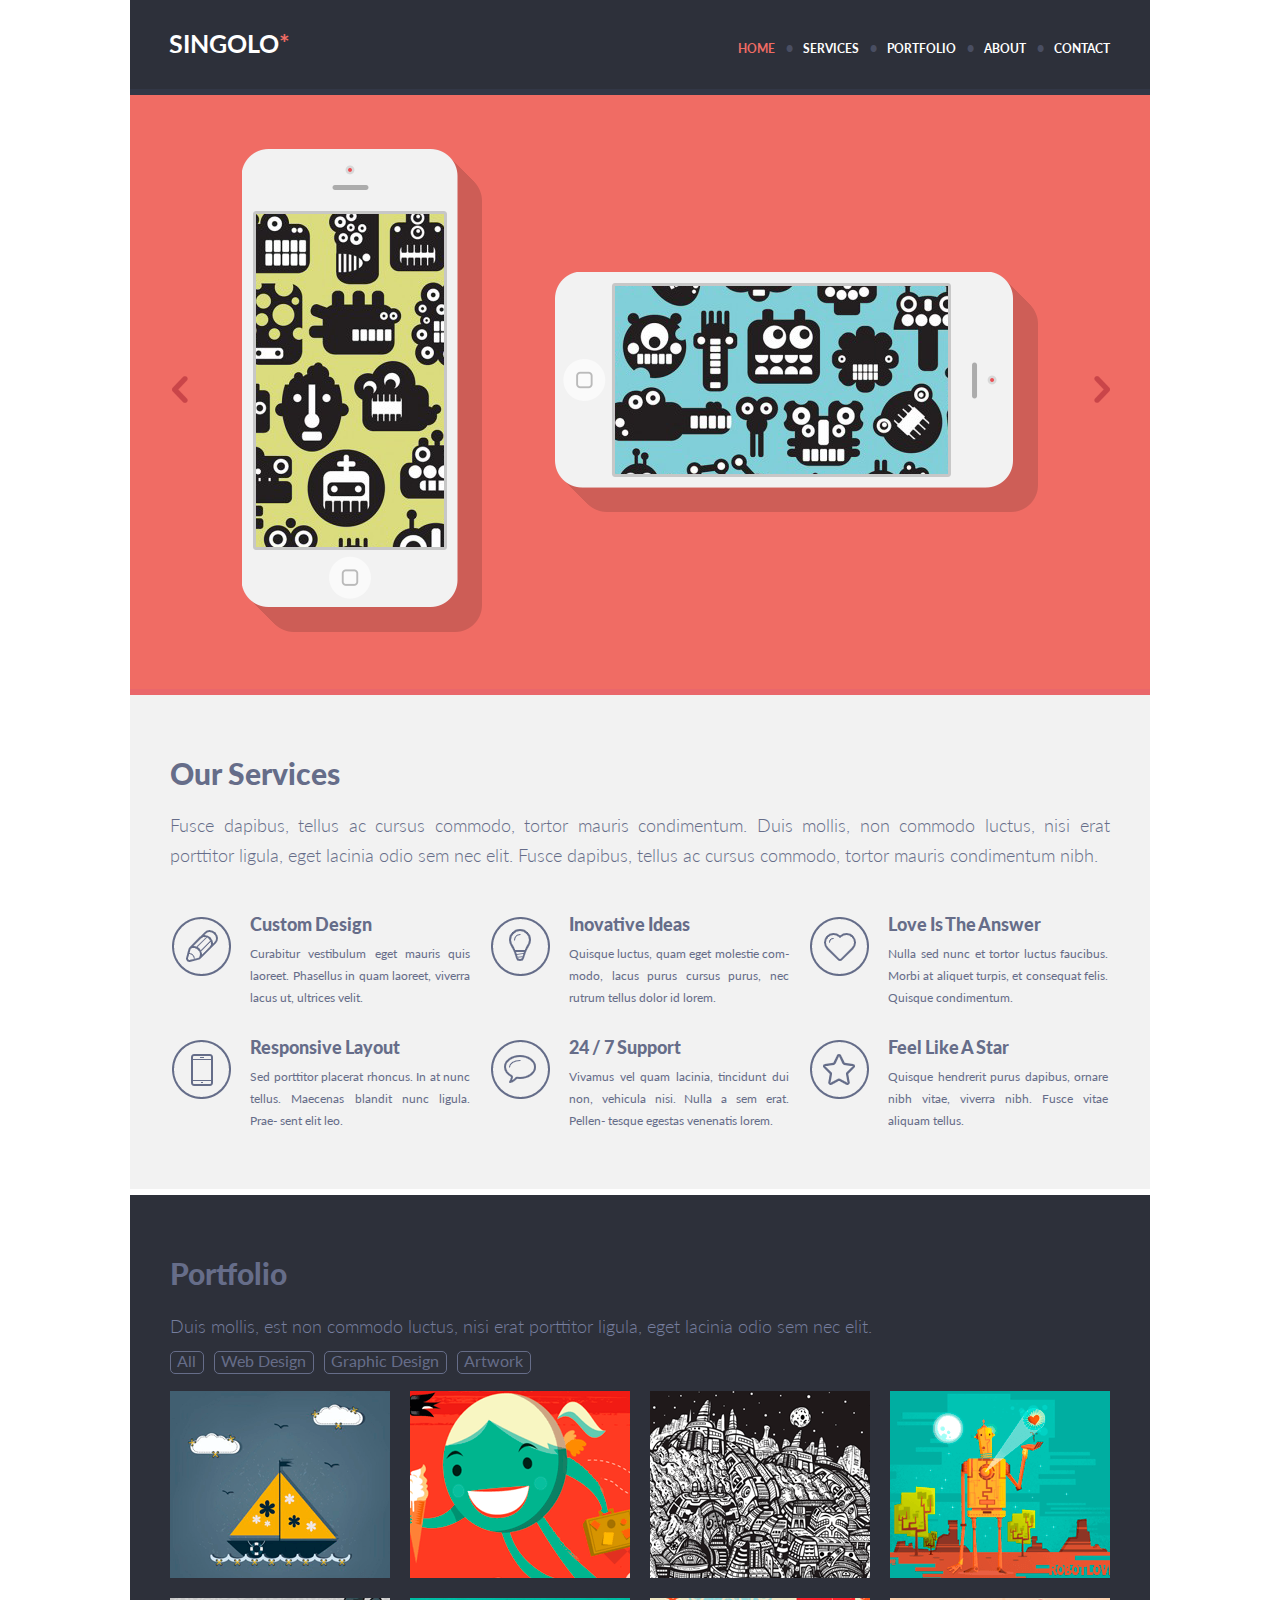
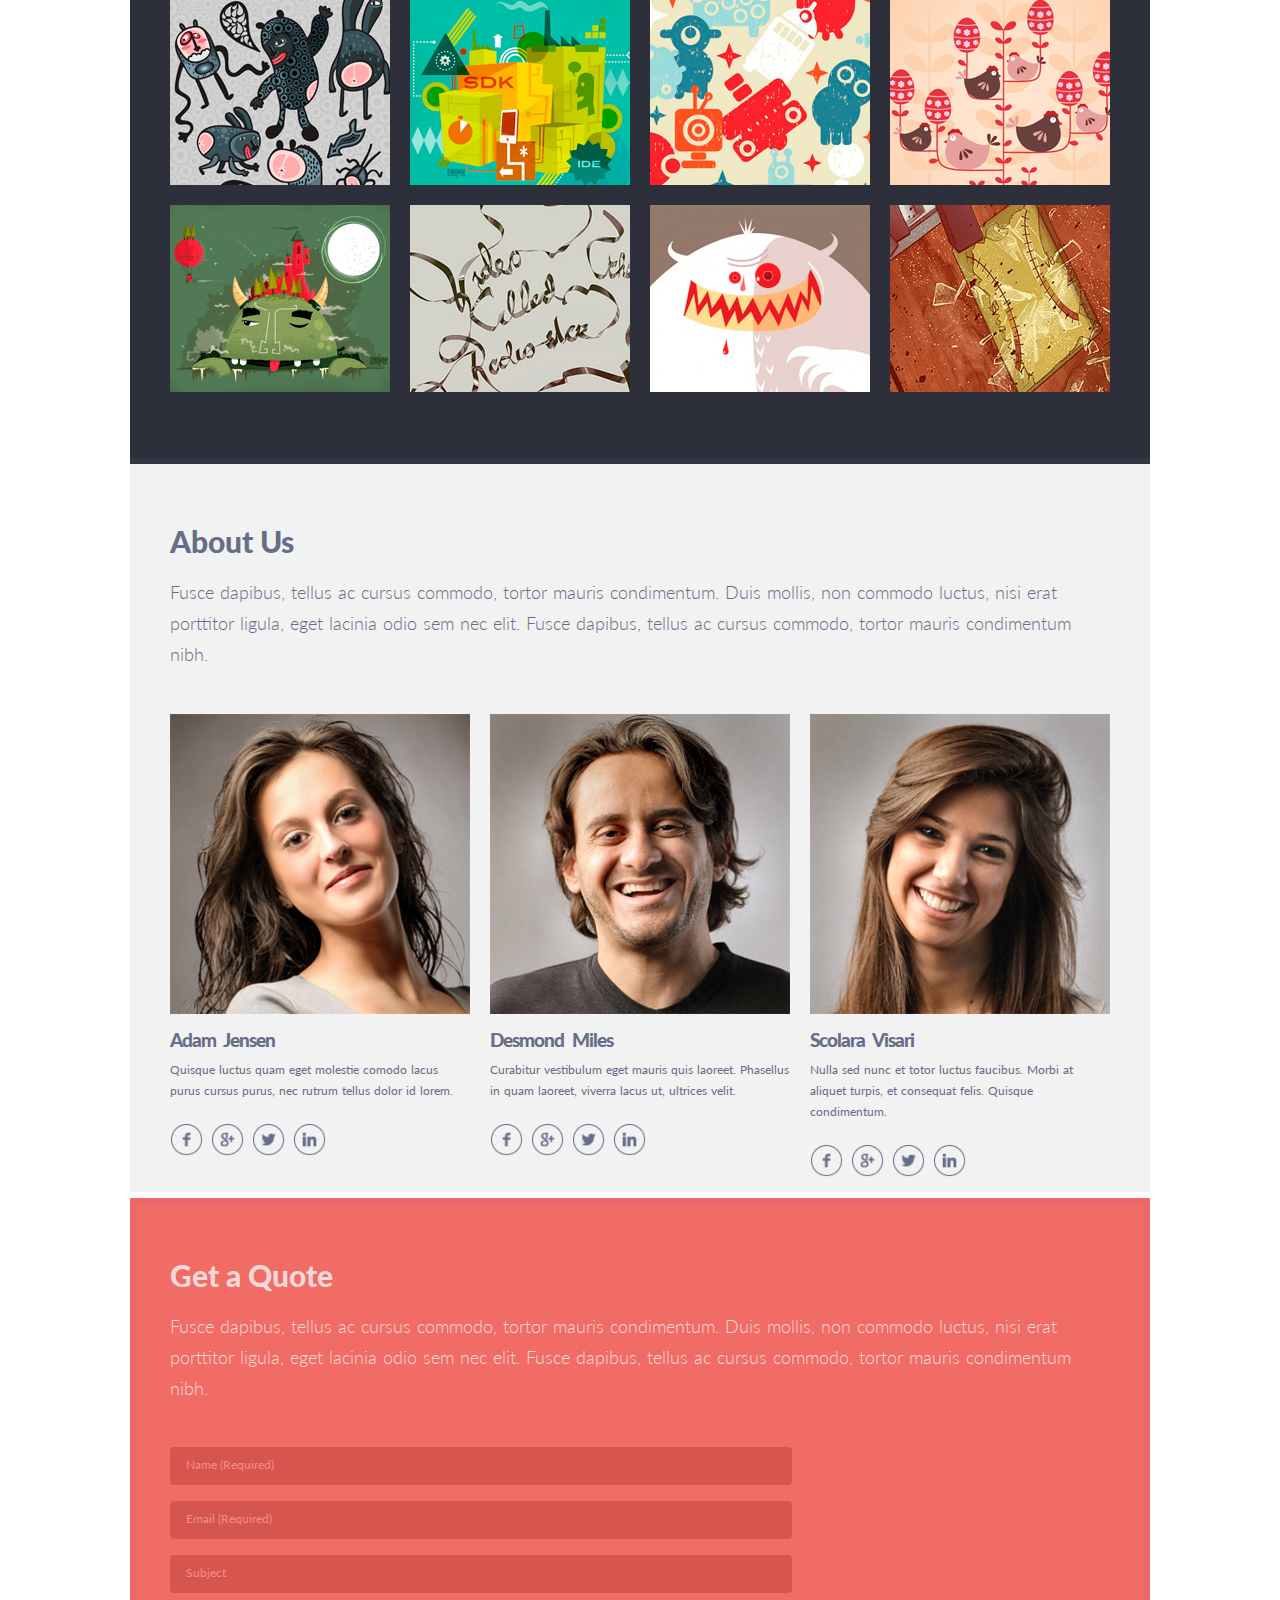
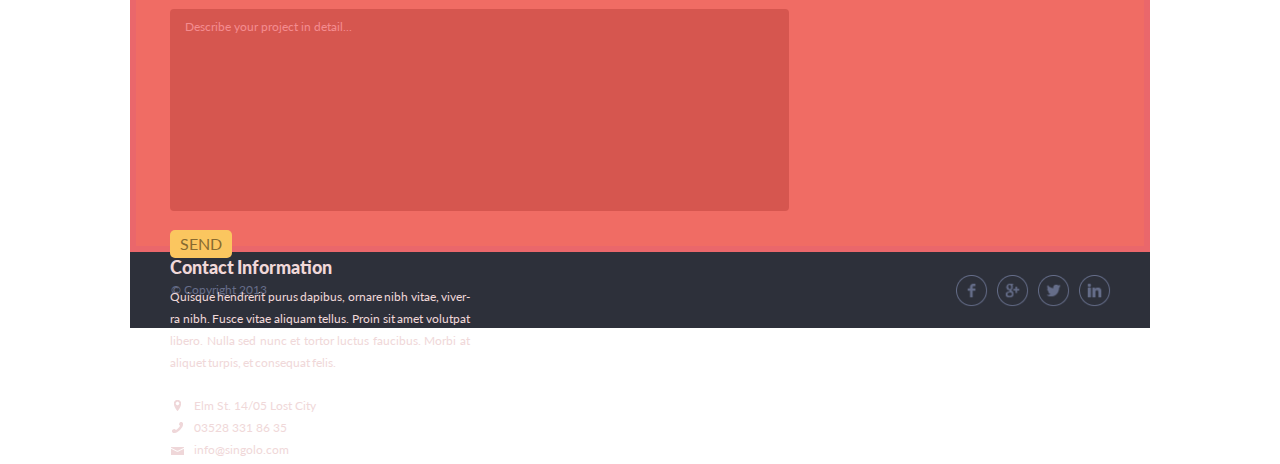
<file: index.html>
<!DOCTYPE html>
<html lang="en">
<head>
    <meta charset="UTF-8">
    <meta name="viewport" content="width=device-width, initial-scale=1">
    <title>SINGOLO</title>
    <link rel="stylesheet" href="normalize.css">
    <link href="https://fonts.googleapis.com/css?family=Lato:100,100i,300,300i,400,400i,700,700i,900,900i&display=swap" rel="stylesheet">
    <link rel="stylesheet" href="style.css">
</head>
<body id="home">
<header>
    <span class="burger-menu"><span class="burger"></span></span>
    <h1 class="logo">SINGOLO<span>*</span></h1>
    <nav class="menu" id="header_menu">
        <ul>
            <li class="menu_active">HOME</li>
            <li>SERVICES</li>
            <li>PORTFOLIO</li>
            <li>ABOUT</li>
            <li>CONTACT</li>
        </ul>
    </nav>
</header>

<section class="slider" id="slider">
    <img class="prev" src="assets/img/singolo1/chev.png" alt="">
    <img class="next" src="assets/img/singolo1/chev.png" alt="">
</section>

<section class="services" id="services">

    <h2>Our Services</h2>

    <p>Fusce dapibus, tellus ac cursus commodo, tortor mauris condimentum. Duis mollis, non
        commodo luctus, nisi erat porttitor ligula, eget lacinia odio sem nec elit. Fusce dapibus,
        tellus ac cursus commodo, tortor mauris condimentum nibh.</p>

    <div class="services-items">
        <div class="services-item pen">
            <h3>Custom Design</h3>
            <p>Curabitur vestibulum eget mauris quis laoreet. Phasellus in quam laoreet,
                viverra lacus ut, ultrices velit.</p>
        </div>
        <div class="services-item bulb">
            <h3>Inovative Ideas</h3>
            <p>Quisque luctus, quam eget molestie com- modo, lacus purus cursus purus, nec
                rutrum tellus dolor id lorem.</p>
        </div>
        <div class="services-item heart">
            <h3>Love Is The Answer</h3>
            <p>Nulla sed nunc et tortor luctus faucibus. Morbi at aliquet turpis, et consequat felis.
                Quisque condimentum.</p>
        </div>
        <div class="services-item phone">
            <h3>Responsive Layout</h3>
            <p>Sed porttitor placerat rhoncus. In at nunc tellus. Maecenas blandit nunc ligula.
                Prae- sent elit leo.</p>
        </div>
        <div class="services-item bubble">
            <h3>24 / 7 Support</h3>
            <p>Vivamus vel quam lacinia, tincidunt dui non, vehicula nisi. Nulla a sem erat. Pellen-
                tesque egestas venenatis lorem.</p>
        </div>
        <div class="services-item star">
            <h3>Feel Like A Star</h3>
            <p>Quisque hendrerit purus dapibus, ornare nibh vitae, viverra nibh. Fusce vitae aliquam
                tellus.</p>
        </div>
    </div>
</section>

<section class="portfolio" id="portfolio">
    <h2>Portfolio</h2>

    <p>Duis mollis, est non commodo luctus, nisi erat porttitor ligula, eget lacinia odio sem nec elit.</p>

    <ul class="tags" id="tags">
        <li class="active">All</li>
        <li>Web Design</li>
        <li>Graphic Design</li>
        <li>Artwork</li>
    </ul>
    <div class="images">
            <img class="img-1" src="assets/img/singolo2/portfolio-1.png" alt="">
            <img class="img-2" src="assets/img/singolo2/portfolio-2.png" alt="">
            <img class="img-3" src="assets/img/singolo2/portfolio-3.png" alt="">
            <img class="img-4" src="assets/img/singolo2/portfolio-4.png" alt="">
            <img class="img-5" src="assets/img/singolo2/portfolio-5.png" alt="">
            <img class="img-6" src="assets/img/singolo2/portfolio-6.png" alt="">
            <img class="img-7" src="assets/img/singolo2/portfolio-7.png" alt="">
            <img class="img-8" src="assets/img/singolo2/portfolio-8.png" alt="">
            <img class="img-9" src="assets/img/singolo2/portfolio-9.png" alt="">
            <img class="img-10" src="assets/img/singolo2/portfolio-10.png" alt="">
            <img class="img-11" src="assets/img/singolo2/portfolio-11.png" alt="">
            <img class="img-12" src="assets/img/singolo2/portfolio-12.png" alt="">
    </div>
</section>
<section class="aboutUs" id="about">
    <h2>About Us</h2>

    <p>Fusce dapibus, tellus ac cursus commodo, tortor mauris condimentum. Duis mollis, non commodo luctus,
        nisi erat porttitor ligula, eget lacinia odio sem nec elit. Fusce dapibus, tellus ac cursus commodo,
        tortor mauris condimentum nibh.</p>
    <div class="about-items">
        <div class="about-item">
            <img src="assets/img/singolo2/photo.png" alt="lol" class="portfolio-img">
            <h3>Adam Jensen</h3>
            <p>Quisque luctus quam eget molestie comodo lacus purus cursus purus, nec  rutrum tellus
                dolor id lorem.</p>
            <div class="social">
                <a href="#"><img src="assets/img/singolo2/Facebook.png" alt="Facebook"></a>
                <a href="#"><img src="assets/img/singolo2/Google.png" alt="Google"></a>
                <a href="#"><img src="assets/img/singolo2/Twitter.png" alt="Twitter"></a>
                <a href="#"><img src="assets/img/singolo2/LinkedIn.png" alt="LinkedIn"></a>
            </div>
        </div>
        <div class="about-item">
            <img src="assets/img/singolo2/photo%20(1).png" alt="kek" class="portfolio-img">
            <h3>Desmond Miles</h3>
            <p>Curabitur vestibulum eget mauris quis laoreet. Phasellus in quam laoreet, viverra lacus ut,
                ultrices velit.</p>
            <div class="social">
                <a href="#"><img src="assets/img/singolo2/Facebook.png" alt="Facebook"></a>
                <a href="#"><img src="assets/img/singolo2/Google.png" alt="Google"></a>
                <a href="#"><img src="assets/img/singolo2/Twitter.png" alt="Twitter"></a>
                <a href="#"><img src="assets/img/singolo2/LinkedIn.png" alt="LinkedIn"></a>
            </div>
        </div>
        <div class="about-item">
            <img src="assets/img/singolo2/photo%20(2).png" alt="cheburek" class="portfolio-img">
            <h3>Scolara Visari</h3>
            <p>Nulla sed nunc et totor luctus faucibus. Morbi at aliquet turpis, et consequat felis.
                Quisque condimentum.</p>
            <div class="social">
                <a href="#"><img src="assets/img/singolo2/Facebook.png" alt="Facebook"></a>
                <a href="#"><img src="assets/img/singolo2/Google.png" alt="Google"></a>
                <a href="#"><img src="assets/img/singolo2/Twitter.png" alt="Twitter"></a>
                <a href="#"><img src="assets/img/singolo2/LinkedIn.png" alt="LinkedIn"></a>
            </div>
        </div>
    </div>
</section>

<section class="quote">
    <div class="quote-wrapper">
        <h2>Get a Quote</h2>

        <p>Fusce dapibus, tellus ac cursus commodo, tortor mauris condimentum. Duis mollis, non commodo
            luctus, nisi erat porttitor ligula, eget lacinia odio sem nec elit. Fusce dapibus, tellus ac cursus
            commodo, tortor mauris condimentum nibh.</p>
        <div class="flex-wrapper">
            <form action="#" method="POST" id="form" name="form">
                <input type="text" id="name" name="name"
                       placeholder="Name (Required)" required>
                <input type="email" id="email"  name="email"
                       placeholder="Email (Required)" required>
                <input type="text" id="subject" name="subject" placeholder="Subject">
                <textarea name="note" id="describe"
                          placeholder="Describe your project in detail..."></textarea>
                <input type="submit" value="SEND" id="form_submit">
            </form>
            <div class="contact" id="contact">
                <h3>Contact Information</h3>
                <p>Quisque hendrerit purus dapibus, ornare nibh vitae, viver- ra nibh. Fusce vitae
                    aliquam tellus. Proin sit amet volutpat libero. Nulla sed nunc et tortor luctus faucibus.
                    Morbi at aliquet turpis, et consequat felis.</p>
                <ul>
                    <li>Elm St. 14/05 Lost City</li>
                    <li><a href="tel: 03528 331 86 35">03528 331 86 35</a></li>
                    <li><a href="mailto: info@singolo.com">info@singolo.com</a></li>
                </ul>
            </div>
        </div>
    </div>
</section>
<footer>
    <span>&copy; Copyright 2013</span>

    <div class="social">
        <a href="#"><img src="assets/img/singolo2/Facebook.png" alt="Facebook"></a>
        <a href="#"><img src="assets/img/singolo2/Google.png" alt="Google"></a>
        <a href="#"><img src="assets/img/singolo2/Twitter.png" alt="Twitter"></a>
        <a href="#"><img src="assets/img/singolo2/LinkedIn.png" alt="LinkedIn"></a>
    </div>
</footer>

<script src="script.js"></script>
</body>
</html>
</file>
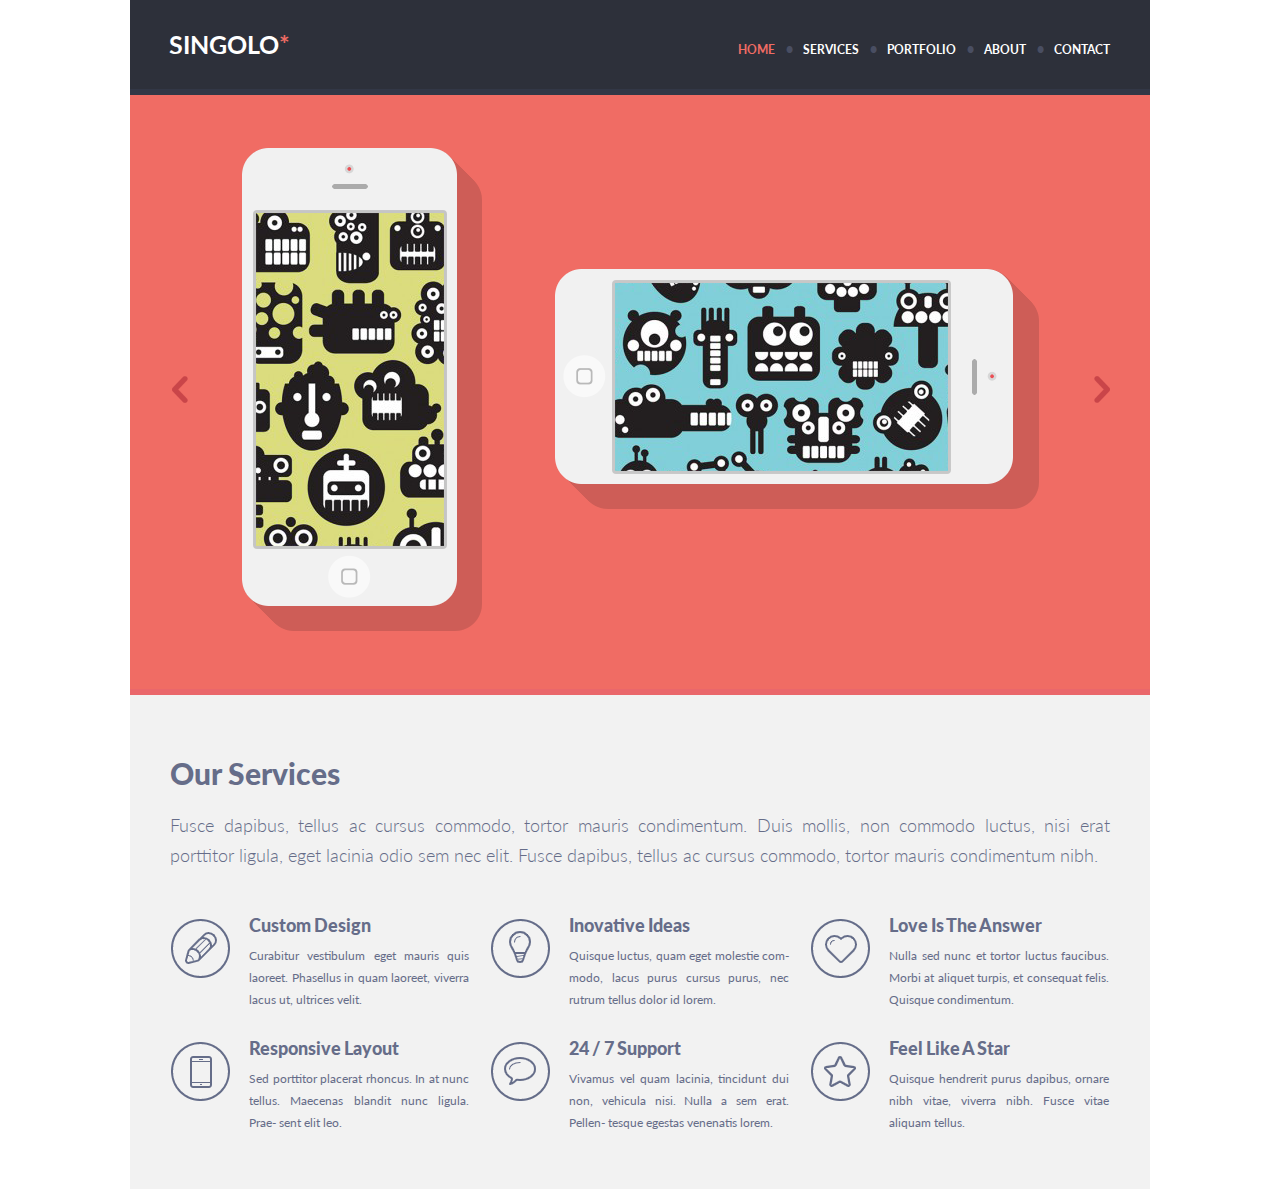
<file: singolo1.html>
<!DOCTYPE html>
<html lang="en">
<head>
    <meta charset="UTF-8">
    <title>SINGOLO</title>
    <link href="https://fonts.googleapis.com/css?family=Lato:100,100i,300,300i,400,400i,700,700i,900,900i&display=swap" rel="stylesheet">
    <link rel="stylesheet" href="singolo1.css">
</head>
<body>
<header>
    <h1 class="logo">SINGOLO<span>*</span></h1>
    <nav class="menu">
        <ul>
            <li><a href="#">HOME</a></li>
            <li><a href="#">SERVICES</a></li>
            <li><a href="#">PORTFOLIO</a></li>
            <li><a href="#">ABOUT</a></li>
            <li><a href="#">CONTACT</a></li>
        </ul>
    </nav>
</header>

<section class="slider">
    <img src='assets/img/singolo1/iPhone_Vertical.png' alt="">
    <img src="assets/img/singolo1/iPhone_Horizontal.png" alt="">
    <img class="prev" src="assets/img/singolo1/chev.png" alt="">
    <img class="next" src="assets/img/singolo1/chev.png" alt="">
</section>

<section class="services">

    <h2>Our Services</h2>

    <p>Fusce dapibus, tellus ac cursus commodo, tortor mauris condimentum. Duis mollis, non
    commodo luctus, nisi erat porttitor ligula, eget lacinia odio sem nec elit. Fusce dapibus,
    tellus ac cursus commodo, tortor mauris condimentum nibh.</p>

    <div class="services-items">
        <div class="services-item pen">
            <h3>Custom Design</h3>
            <p>Curabitur vestibulum eget mauris quis laoreet. Phasellus in quam laoreet,
            viverra lacus ut, ultrices velit.</p>
        </div>
        <div class="services-item bulb">
            <h3>Inovative Ideas</h3>
            <p>Quisque luctus, quam eget molestie com- modo, lacus purus cursus purus, nec
            rutrum tellus dolor id lorem.</p>
        </div>
        <div class="services-item heart">
            <h3>Love Is The Answer</h3>
            <p>Nulla sed nunc et tortor luctus faucibus. Morbi at aliquet turpis, et consequat felis.
            Quisque condimentum.</p>
        </div>
        <div class="services-item phone">
            <h3>Responsive Layout</h3>
            <p>Sed porttitor placerat rhoncus. In at nunc tellus. Maecenas blandit nunc ligula.
            Prae- sent elit leo.</p>
        </div>
        <div class="services-item bubble">
            <h3>24 / 7 Support</h3>
            <p>Vivamus vel quam lacinia, tincidunt dui non, vehicula nisi. Nulla a sem erat. Pellen-
            tesque egestas venenatis lorem.</p>
        </div>
        <div class="services-item star">
            <h3>Feel Like A Star</h3>
            <p>Quisque hendrerit purus dapibus, ornare nibh vitae, viverra nibh. Fusce vitae aliquam
            tellus.</p>
        </div>
    </div>
</section>

</body>
</html>
</file>
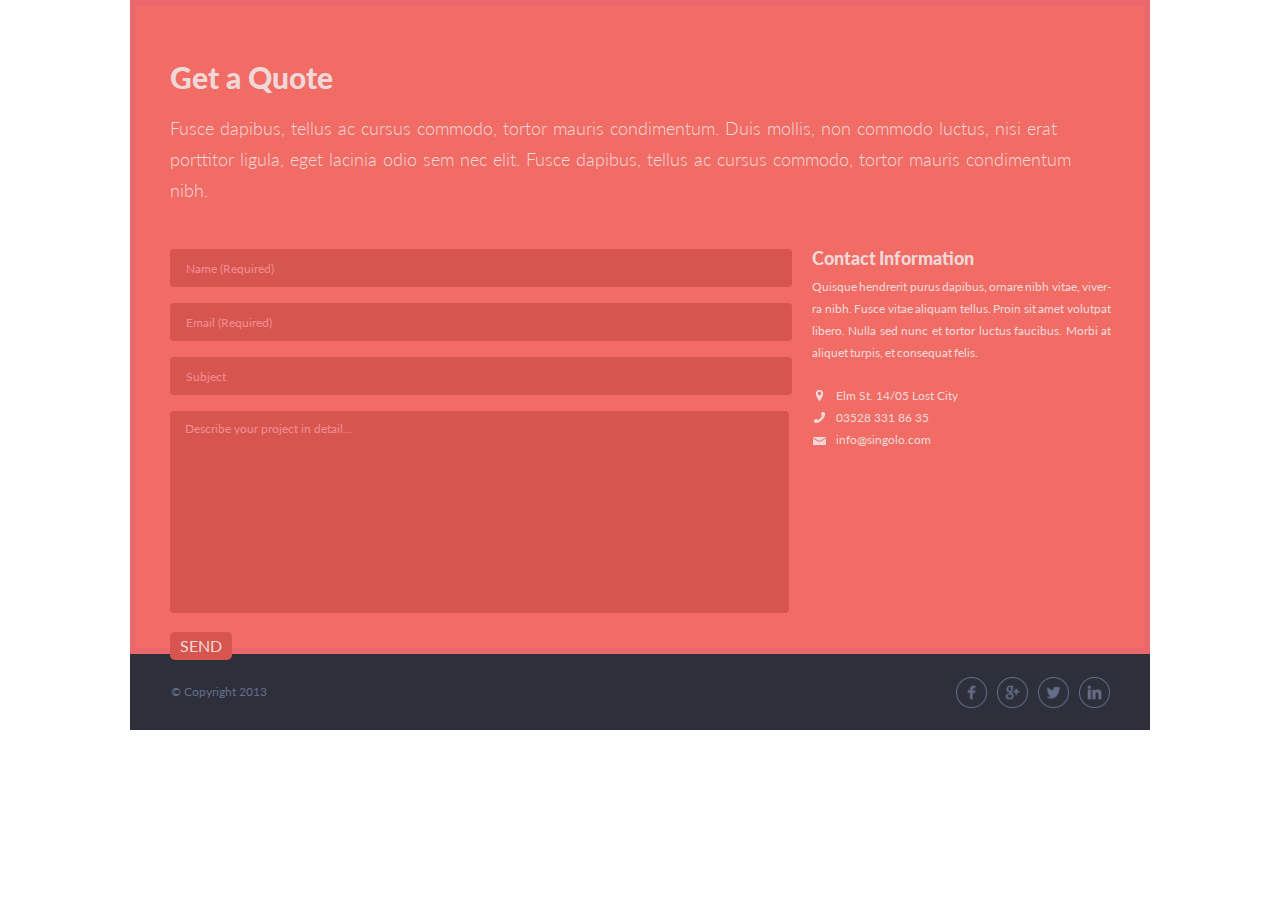
<file: singolo3.html>
<!DOCTYPE html>
<html lang="en">
<head>
    <meta charset="UTF-8">
    <title>SINGOLO</title>
    <link rel="stylesheet" href="normalize.css">
    <link href="https://fonts.googleapis.com/css?family=Lato:100,100i,300,300i,400,400i,700,700i,900,900i&display=swap" rel="stylesheet">
    <link rel="stylesheet" href="singolo3.css">
</head>
<body>

<section class="quote">
    <div class="quote-wrapper">
        <h2>Get a Quote</h2>

        <p>Fusce dapibus, tellus ac cursus commodo, tortor mauris condimentum. Duis mollis, non commodo
            luctus, nisi erat porttitor ligula, eget lacinia odio sem nec elit. Fusce dapibus, tellus ac cursus
            commodo, tortor mauris condimentum nibh.</p>
        <div class="flex-wrapper">
            <form action="#" method="POST">
                <input type="text" id="name" name="name"
                       placeholder="Name (Required)" required>
                <input type="email" id="email"  name="email"
                       placeholder="Email (Required)" required>
                <input type="text" id="subject" name="subject" placeholder="Subject">
                <textarea name="note" id="note"
                placeholder="Describe your project in detail..."></textarea>
                <input type="submit" value="SEND">
            </form>
            <div class="contact">
                <h3>Contact Information</h3>
                <p>Quisque hendrerit purus dapibus, ornare nibh vitae, viver- ra nibh. Fusce vitae
                    aliquam tellus. Proin sit amet volutpat libero. Nulla sed nunc et tortor luctus faucibus.
                    Morbi at aliquet turpis, et consequat felis.</p>
                <ul>
                    <li>Elm St. 14/05 Lost City</li>
                    <li><a href="tel: 03528 331 86 35">03528 331 86 35</a></li>
                    <li><a href="mailto: info@singolo.com">info@singolo.com</a></li>
                </ul>
            </div>
        </div>
    </div>
</section>

<footer>
    <span>&copy; Copyright 2013</span>

    <div class="social">
        <a href="#"><img src="assets/img/singolo2/Facebook.png" alt="Facebook"></a>
        <a href="#"><img src="assets/img/singolo2/Google.png" alt="Google"></a>
        <a href="#"><img src="assets/img/singolo2/Twitter.png" alt="Twitter"></a>
        <a href="#"><img src="assets/img/singolo2/LinkedIn.png" alt="LinkedIn"></a>
    </div>
</footer>
</body>
</html>
</file>
<file: style.css>
body {
    width: 1020px;
    margin: 0 auto;
    font-family: 'Lato', serif;
}

/* HEADER */

header {
    height: 89px;
    background-color: #2d303a;
    border-bottom: 6px solid #323746;
}

section {
    margin: 0;
}

.logo {
    display: inline-block;
    font-size: 25px;
    color: white;
    margin: 0;
    padding-top: 29px;
    padding-left: 39px;
    cursor: default;
    transition: all ease 500ms;
}

.logo span {
    color: #f06c64;
    transform: scale(5);
}

.burger {
    display: none;
}

.menu {
    display: inline-block;
    float: right;
    margin: 30px 40px 0 0;
    font-size: 12px;
    font-weight: bold;
}

.menu ul {
    display: flex;
    list-style: none;
    color: #ffffff;
}

.menu ul li:first-child:before {
    content: '';
}

.menu li:before {
    color: #494e62;
    content: "●";
    padding-right: 10px;
}

.menu li {
    margin-left: 11px;
    cursor: pointer;
}

.menu li:hover {
    color: #f06c64;
}

.menu li:active {
    color: #993832;
}

.menu_active {
    color: #f06c64;
}

/* SLIDER */

.slider {
    position: relative;
    height: 594px;
    width: 1020px;
    border-bottom: 6px solid #ea676b;
    overflow: hidden;
}

.slide-single {
    position: absolute;
    transition: all ease 1s;
    left: 0;
    top: 0;
}

.screen-1 {
    position: absolute;
    top: 118px;
    left: 125px;
    width: 189px;
    height: 334px;
    background-color: black;
    z-index: 1;
    transition: opacity 1s;
    opacity: 0;
}

.screen-2 {
    position: absolute;
    top: 191px;
    left: 485px;
    width: 333px;
    height: 188px;
    background-color: black;
    z-index: 1;
    transition: opacity 1s;
    opacity: 0;
}

.screen-3 {
    position: absolute;
    top: 112px;
    left: 398px;
    width: 200px;
    height: 354px;
    background-color: black;
    z-index: 1;
    transition: opacity 1s;
    opacity: 0;
}

.touch_screen {
    opacity: 1;
}

@keyframes next {
    from {
        transform: translateX(-10px);
        opacity: 0.1;
    }
    to {
        transform: translateX(10px);
        opacity: 1;
    }
}

@keyframes prev {
    from {
        transform: rotate(180deg) translateX(-10px);
        opacity: 0.1;
    }
    to {
        transform: rotate(180deg) translateX(10px);
        opacity: 1;
    }
}

.slider .prev {
    position: absolute;
    transform: rotate(180deg);
    left: 27px;
    top: 266px;
    cursor: pointer;
    padding: 15px;
    z-index: 1;
}

.slider .prev:hover {
    padding: 15px;
    animation-name: prev;
    animation-duration: 1s;
    animation-fill-mode: forwards;
    animation-iteration-count: infinite;
}

.slider .next {
    position: absolute;
    right: 25px;
    top: 266px;
    cursor: pointer;
    padding: 15px;
    z-index: 1;
}

.slider .next:hover {
    padding: 15px;
    animation-name: next;
    animation-duration: 1s;
    animation-fill-mode: forwards;
    animation-iteration-count: infinite;
}

/* SERVICES */

.services {
    color: #666d89;
    background-color: #f2f2f2;
    height: 494px;
    border-bottom: 6px solid #ffffff;
}

.services h2 {
    margin: 0;
    padding: 61px 0 0 40px;
    font-size: 30px;
    font-weight: 900;
}

.services > p {
    font-size: 18px;
    line-height: 30px;
    margin: 19px 40px 0 40px;
    font-weight: 300;
    text-align: justify;
}

.services-items {
    display: flex;
    flex-wrap: wrap;
    margin: 44px 38px 40px 39px;
}

.services-items p {
    margin: 0;
    padding: 9px 0 0 0;
    font-size: 12px;
    line-height: 22px;
    text-align: justify;
    position: relative;
}

.services-item {
    width: 220px;
    height: 90px;
    padding-left: 81px;
    margin-right: 18px;
    margin-bottom: 33px;
}

.services-item:nth-child(3n) {
    margin-right: 0;
}

.services-item h3 {
    margin: 0;
    font-weight: 900;
    font-size: 18px;
    word-spacing: -1px;
}

.services-item p:before {
    content: '';
    position: absolute;
    height: 60px;
    width: 60px;
    background-image: url("assets/img/singolo1/Ellipse.png");
    background-repeat: no-repeat;
    left: -79px;
    top: -18px;
}

.pen p:after {
    content: '';
    position: absolute;
    height: 60px;
    width: 60px;
    background-image: url("assets/img/singolo1/pen.png");
    background-repeat: no-repeat;
    left: -65px;
    top: -5px;
}

.bulb p:after {
    content: '';
    position: absolute;
    height: 60px;
    width: 60px;
    background-image: url("assets/img/singolo1/bulb.png");
    background-repeat: no-repeat;
    left: -62px;
    top: -6px;
}

.heart p:after {
    content: '';
    position: absolute;
    height: 60px;
    width: 60px;
    background-image: url("assets/img/singolo1/heart.png");
    background-repeat: no-repeat;
    left: -66px;
    top: -3px;
}

.phone p:after {
    content: '';
    position: absolute;
    height: 60px;
    width: 60px;
    background-image: url("assets/img/singolo1/phone.png");
    background-repeat: no-repeat;
    left: -61px;
    top: -5px;
}

.bubble p:after {
    content: '';
    position: absolute;
    height: 60px;
    width: 60px;
    background-image: url("assets/img/singolo1/bubble.png");
    background-repeat: no-repeat;
    left: -66px;
    top: -3px;
}

.star p:after {
    content: '';
    position: absolute;
    height: 60px;
    width: 60px;
    background-image: url("assets/img/singolo1/star.png");
    background-repeat: no-repeat;
    left: -67px;
    top: -4px;
}

/* PORTFOLIO */

.portfolio {
    height: 863px;
    background-color: #2d303a;
    border-bottom: 6px solid #323746;
    padding-left: 40px;
    color: #666d89;
}

.portfolio h2 {
    padding-top: 61px;
    margin: 0;
    font-size: 30px;
    font-weight: 900;
}

.portfolio p {
    font-size: 18px;
    font-weight: 300;
    color: #767e9e;
    margin: 25px 40px 15px 0;
}

.tags {
    display: flex;
    list-style: none;
    margin: 0 0 17px 0;
    padding: 0;
}

.tags li {
    border: 1px solid #666d89;
    border-radius: 5px;
    padding: 0px 7px 2px 6px;
    margin-right: 10px;
    cursor: pointer;
}


.tag_active {
    color: #ffffff;
}

.images {
    display: flex;
    flex-wrap: wrap;
    height: 610px;
}

.images img {
    width: 220px;
    height: 187px;
    overflow: hidden;
    margin: 0 20px 20px 0;
    position: relative;
}

.img-touch {
    outline: 5px solid #F06C64;
}

/* PORTFOLIO */

.aboutUs {
    height: 728px;
    background-color: #f2f2f2;
    border-bottom: 6px solid #ffffff;
    padding-left: 40px;
    color: #666d89;
}

.aboutUs p {
    font-size: 18px;
    line-height: 31px;
    margin: 18px 40px 44px 0;
    word-spacing: 1px;
    color: #666d89;
    font-weight: 300;
}

.aboutUs h2 {
    padding-top: 60px;
    margin: 0;
    font-size: 30px;
    font-weight: 900;
}

.about-items {
    display: flex;
    flex-wrap: wrap;
}

.about-items img {
    width: 300px;
    height: 300px;
}

.about-item {
    width: 300px;
    margin-right: 20px;
}

.about-item h3 {
    margin-top: 13px;
    margin-bottom: 8px;
    font-weight: 900;
    word-spacing: 4px;
    letter-spacing: -1px;
}

.about-item p {
    font-size: 12px;
    font-weight: 400;
    line-height: 21px;
    margin: 0;
}

.social {
    margin-top: 22px;
}

.social img {
    width: 34px;
    height: 34px;
    margin-right: 3px;
}

.quote-wrapper {
    margin: 54px 33px 0 34px;
    position: relative;
}

.quote {
    background-color: #f06c64;
    height: 642px;
    border: 6px solid #ea676b;
}

.quote h2 {
    color: #f0d8d9;
    font-size: 30px;
    font-weight: 900;
    margin-bottom: 0;
}

.quote p {
    color: #f0d8d9;
    font-size: 18px;
    font-weight: 300;
    line-height: 31px;
    word-spacing: 1px;
    margin-bottom: 43px;
}

.message {
    position: absolute;
    box-sizing: content-box;
    top: 40%;
    left: 20%;
    background-color: #f0d8d9;
    border: 1px solid grey;
    border-radius: 10px;
    padding: 15px;
    transition: all ease 1s;
    color: black;
    z-index: 10;
}

@keyframes shake {
    0% { transform: translate(1px, 1px) rotate(0deg);
        background-color: #494e62;}
    10% { transform: translate(-1px, -2px) rotate(-1deg); }
    20% { transform: translate(-3px, 0px) rotate(1deg); }
    30% { transform: translate(3px, 2px) rotate(0deg); }
    40% { transform: translate(1px, -1px) rotate(1deg); }
    50% { transform: translate(-1px, 2px) rotate(-1deg); }
    60% { transform: translate(-3px, 1px) rotate(0deg); }
    70% { transform: translate(3px, 1px) rotate(-1deg); }
    80% { transform: translate(-1px, -1px) rotate(1deg); }
    90% { transform: translate(1px, 2px) rotate(0deg); }
    100% { transform: translate(1px, -2px) rotate(-1deg); }
}

.shake {
    animation: shake 1s;
}

.flex-wrapper {
    display: flex;
    flex-wrap: wrap;
}

form {
    margin-right: 20px;
    width: min-content;
}

input[type='text'],
input[type='email'],
textarea {
    width: 618px;
    background-color: #d6564f;
    border: none;
    border-radius: 4px;
    margin-bottom: 16px;
    text-indent: 14px;
    line-height: normal;
}

input[type='submit'] {
    cursor: pointer;
    border: none;
    padding: 5px 10px;
    background-color: #FBC65F;
    border-radius: 5px;
    color: #886A30;
}
input[type='submit']:active {
    transform: scale(0.9);
}

input[type='text']::placeholder,
input[type='email']::placeholder,
textarea::placeholder {
    font-size: 12px;
    color: #f48c8f;
    transform: translate(0, -3px);
}

textarea::placeholder {
    transform: translate(-1px, -5px);
}

input[type='text'],
input[type='email'] {
    height: 36px;
}

textarea {
    resize: none;
    width: 615px;
    height: 185px;
    padding-top: 15px;
}

.contact {
    width: 300px;
}

.contact h3 {
    font-size: 18px;
    font-weight: 900;
    margin: -1px 0 0 0;
    color: #f0d8d9;
    word-spacing: -1px;
}

.contact p {
    font-size: 12px;
    font-weight: 400;
    line-height: 22px;
    margin: 8px 0 0 0;
    word-spacing: -1px;
    text-align: justify;
}

.quote ul {
    list-style: none;
    padding-left: 24px;
    margin: 25px 0 0 0;
    font-size: 12px;
    color: #f0d8d9;
    font-weight: 400;
}

.quote li {
    position: relative;
    margin-bottom: 8px;
    cursor: pointer;
}

.quote li a {
    color: inherit;
    text-decoration: none;
}

.quote li:first-child:before {
    content: '';
    position: absolute;
    background-image: url('assets/img/singolo3/location.png');
    background-repeat: no-repeat;
    left: -20px;
    top: 1px;
    width: 15px;
    height: 15px;
}

.quote li:nth-child(2):before {
    content: '';
    position: absolute;
    background-image: url('assets/img/singolo3/phone.png');
    background-repeat: no-repeat;
    left: -22px;
    top: 1px;
    width: 15px;
    height: 15px;
}

.quote li:last-child:before {
    content: '';
    position: absolute;
    background-image: url('assets/img/singolo3/mail.png');
    background-repeat: no-repeat;
    left: -23px;
    top: 4px;
    width: 15px;
    height: 15px;
}

footer {
    height: 76px;
    background-color: #2d303a;
}

footer span {
    display: inline-block;
    color: #666d89;
    font-size: 12px;
    margin: 31px 0 0 41px;
}

footer .social {
    margin: 22px 35px 0 0px;
    float: right;
}

footer .social img {
    width: 34px;
    height: 34px;
    margin-right: 3px;
}

.scroll_top {
    position: fixed;
    left: 0;
    top: 0;
    width: 30px;
    height: 100%;
    background-color: black;
}


@media  (max-width : 768px) {
    body {
        width: 768px;
    }

    .slider {
        width: 768px;
        height: 447px;
    }

    .slide-single img {
        width: 768px;
    }

    .slider .prev {
        left: 0px;
        top: 200px;
    }

    .slider .next {
        right: 0px;
        top: 200px;
    }

    .screen-1 {
        top: 89px;
        left: 95px;
        width: 142px;
        height: 252px;
    }

    .screen-2 {
        top: 144px;
        left: 365px;
        width: 251px;
        height: 142px;
    }

    .screen-3 {
        top: 84px;
        left: 299px;
        width: 151px;
        height: 267px;
    }

    .services {
        height: 675px;
    }

    .portfolio {
        height: 1102px;
    }

    .about-items img {
        width: 219px;
        height: 219px;
    }

    .social img {
        width: 34px;
        height: 34px;
    }

    .about-item {
        width: 219px;
        margin-right: 20px;
    }

    .quote {
        height: 650px   ;
    }

    input[type='text'],
    input[type='email'],
    textarea {
        width: 442px;

    }

    textarea {
        width: 439px;
        height: 159px;
    }

    .contact {
        width: 221px;
    }


}

@media  (max-width : 375px) {
    body {
        width: 375px;
    }

    .logo {
        margin-left: 85px;
    }

    .logo_move {
        display: inline-block;
        font-size: 25px;
        color: white;
        margin: 0;
        padding-top: 29px;
        padding-left: 39px;
        cursor: default;
        transition: all ease 1s;
    }


    .burger-menu {
        position: absolute;
        display: block;
        width: 25px;
        height: 20px;
        left: 10px;
        top: 20px;
        padding: 15px;
        z-index: 3;
        transition: all ease 1s;
        transform: rotate(0deg);
    }

    .burger {
        position: absolute;
        display: block;
        width: 25px;
        height: 3px;
        background-color: #fff;
        border-radius: 15%;
    }

    .burger-active {
        transform: rotate(-90deg);
    }

    .burger:before,
    .burger:after {
        content: '';
        position: relative;
        display: block;
        width: 25px;
        height: 3px;
        background-color: #fff;
        border-radius: 15%;
    }

    .burger:before {
        top: 20px;
    }

    .burger:after {
        top: 7px;
    }

    .menu {
        position: fixed;
        width: 278px;
        height: 100%;
        top: 0;
        left: -278px;
        background: #2D303A;
        box-shadow: 0px -40px 20px rgba(0, 0, 0, 0.4);
        float: none;
        margin: 0;
        font-size: 12px;
        font-weight: bold;
        z-index: 2;
        transition: all ease 1s;
    }

    .menu ul {
        position: relative;
        top: 115px;
        display: block;
        list-style: none;
        color: #ffffff;
        font-size: 24px;
    }

    .menu ul li:first-child:before {
        content: '';
    }

    .menu li:before {
        color: #494e62;
        content: "";
        padding-right: 0;
    }

    .menu li {
        display: inline-block;
        margin-right: 20px;
        margin-bottom: 25px;
        cursor: pointer;
    }

    .menu li:hover {
        color: #f06c64;
    }

    .menu li:active {
        color: #993832;
    }

    .menu_active {
        color: #f06c64;
    }

    .slider {
        width: 375px;
        height: 218px;
    }

    .slide-single img {
        width: 375px;
    }

    .slider .prev {
        left: 0px;
        top: 90px;
    }

    .slider .next {
        right: 0px;
        top: 90px;
    }

    .screen-1 {
        top: 43px;
        left: 46px;
        width: 70px;
        height: 124px;
    }

    .screen-2 {
        top: 70px;
        left: 178px;
        width: 123px;
        height: 70px;
    }

    .screen-3 {
        top: 41px;
        left: 146px;
        width: 74px;
        height: 131px;
    }

    .services {
        height: 1120px;
    }

    .portfolio {
        height: 1140px;
        padding-left: 20px;
    }

    .tags li {
        font-size: 12px;
    }

    .images img {
        width: 151px;
        height: 128px;
    }

    .aboutUs {
        height: 1860px;
        padding-left: 30px;
    }


    .about-items img {
        width: 314px;
        height: 314px;
    }

    .social img {
        width: 34px;
        height: 34px;
    }

    .about-item {
        width: 314px;
        margin-right: 20px;
        margin-bottom: 20px;
    }

    .quote {
        height: 1120px   ;
    }

    form {
        margin-bottom: 25px;
    }

    input[type='text'],
    input[type='email'],
    textarea {
        width: 296px    ;

    }

    textarea {
        width: 292px;
        height: 159px;
    }

    input[type='submit'] {
        width: 100%;
        height: 50px;
        cursor: pointer;
        border: none;
        padding: 5px 15px;
        background-color: #FBC65F;
        border-radius: 5px;
        color: #886A30;
    }

    footer > span {
        display: none;
    }

    footer .social {
        margin-right: 111px;
    }
}
</file>
<file: singolo1.css>
body {
    width: 1020px;
    margin: 0 auto;
    font-family: 'Lato', serif;
}

        /* HEADER */

header {
    height: 89px;
    background-color: #2d303a;
    border-bottom: 6px solid #323746;
}

.logo {
    display: inline-block;
    font-size: 25px;
    color: white;
    margin: 0;
    padding-top: 29px;
    padding-left: 39px;
    cursor: default;
}

.logo span {
    color: #f06c64;
    transform: scale(5);
}

.menu {
    display: inline-block;
    float: right;
    margin: 30px 40px 0 0;
    font-size: 12px;
    font-weight: bold;
}

.menu ul {
    display: flex;
    list-style: none;
}

.menu ul li:first-child:before {
    content: '';
}

li:before {
    color: #494e62;
    content: "●";
    padding-right: 10px;

}

.menu li {
    margin-left: 11px;
    color:white;
}

.menu li:first-child {
    color: #f06c64;
}

.menu a {
    text-decoration: none;
    color: inherit;
}

.menu li a:hover {
    color: #f06c64;
}

.menu li a:active {
    color: #993832;
}

        /* SLIDER */

.slider {
    position: relative;
}

.slider {
    height: 594px;
    background-color: #f06c64;
    border-bottom: 6px solid #ea676b;
}

.slider img:first-child {
    position: absolute;
    bottom: 31px;
    left: 111px;
}

.slider img:nth-child(2) {
    position: absolute;
    top: 69px;
    left: 360px;

}

@keyframes next {
    from {
        transform: translateX(-10px);
        opacity: 0.1;
    }
    to {
        transform: translateX(10px);
        opacity: 1;
    }
}

@keyframes prev {
    from {
        transform: rotate(180deg) translateX(-10px);
        opacity: 0.1;
    }
    to {
        transform: rotate(180deg) translateX(10px);
        opacity: 1;
    }
}

.slider .prev {
    position: absolute;
    transform: rotate(180deg);
    left: 27px;
    top: 266px;
    cursor: pointer;
    padding: 15px;
}

.slider .prev:hover {
    padding: 15px;
    animation-name: prev;
    animation-duration: 1s;
    animation-fill-mode: forwards;
    animation-iteration-count: infinite;
}

.slider .next {
    position: absolute;
    right: 25px;
    top: 266px;
    cursor: pointer;
    padding: 15px;
}

.slider .next:hover {
    padding: 15px;
    animation-name: next;
    animation-duration: 1s;
    animation-fill-mode: forwards;
    animation-iteration-count: infinite;
}

        /* SERVICES */

.services {
    color: #666d89;
    background-color: #f2f2f2;
    height: 494px;
    border-bottom: 6px solid #ffffff;
}

.services h2 {
    margin: 0;
    padding: 60px 0 0 40px;
    font-size: 30px;
    font-weight: 900;
}

.services > p {
    font-size: 18px;
    line-height: 30px;
    margin: 19px 40px 0 40px;
    font-weight: 300;
    text-align: justify;
}

.services-items {
    display: flex;
    flex-wrap: wrap;
    margin: 44px 40px 40px 39px;
}

.services-items p {
    margin: 0;
    padding: 9px 0 0 0;
    font-size: 12px;
    line-height: 22px;
    text-align: justify;
    position: relative;
}

.services-item {
    width: 220px;
    height: 90px;
    padding-left: 80px;
    margin-right: 20px;
    margin-bottom: 33px;
}

.services-item:nth-child(3n) {
    margin-right: 0;
}

.services-item h3 {
    margin: 0;
    font-weight: 900;
    font-size: 18px;
    word-spacing: -1px;
}

.services-item p:before {
    content: '';
    position: absolute;
    height: 60px;
    width: 60px;
    background-image: url("assets/img/singolo1/Ellipse.png");
    background-repeat: no-repeat;
    left: -79px;
    top: -18px;
}

.pen p:after {
    content: '';
    position: absolute;
    height: 60px;
    width: 60px;
    background-image: url("assets/img/singolo1/pen.png");
    background-repeat: no-repeat;
    left: -65px;
    top: -5px;
}

.bulb p:after {
    content: '';
    position: absolute;
    height: 60px;
    width: 60px;
    background-image: url("assets/img/singolo1/bulb.png");
    background-repeat: no-repeat;
    left: -62px;
    top: -6px;
}

.heart p:after {
    content: '';
    position: absolute;
    height: 60px;
    width: 60px;
    background-image: url("assets/img/singolo1/heart.png");
    background-repeat: no-repeat;
    left: -66px;
    top: -3px;
}

.phone p:after {
    content: '';
    position: absolute;
    height: 60px;
    width: 60px;
    background-image: url("assets/img/singolo1/phone.png");
    background-repeat: no-repeat;
    left: -61px;
    top: -5px;
}

.bubble p:after {
    content: '';
    position: absolute;
    height: 60px;
    width: 60px;
    background-image: url("assets/img/singolo1/bubble.png");
    background-repeat: no-repeat;
    left: -66px;
    top: -3px;
}

.star p:after {
    content: '';
    position: absolute;
    height: 60px;
    width: 60px;
    background-image: url("assets/img/singolo1/star.png");
    background-repeat: no-repeat;
    left: -67px;
    top: -4px;
}
</file>
<file: singolo3.css>
body {
    width: 1020px;
    margin: 0 auto;
    font-family: 'Lato', serif;
    color: #666d89;
}

.quote-wrapper {
    margin: 54px 33px 0 34px;
}

.quote {
    background-color: #f06c64;
    height: 642px;
    border: 6px solid #ea676b;
}

.quote h2 {
    color: #f0d8d9;
    font-size: 30px;
    font-weight: 900;
    margin-bottom: 0;
}

.quote p {
    color: #f0d8d9;
    font-size: 18px;
    font-weight: 300;
    line-height: 31px;
    word-spacing: 1px;
    margin-bottom: 43px;
}

.flex-wrapper {
    display: flex;
}

form {
    margin-right: 20px;
    width: min-content;
}

input[type='text'],
input[type='email'],
textarea {
    width: 618px;
    background-color: #d6564f;
    border: none;
    border-radius: 4px;
    margin-bottom: 16px;
    text-indent: 14px;
    line-height: normal;
}

input[type='submit'] {
    cursor: pointer;
    border: none;
    padding: 5px 10px;
    background-color: #d6564f;
    border-radius: 5px;
   color: #f0d8d9;
}
input[type='submit']:active {
    transform: scale(0.9);
}

input[type='text']::placeholder,
input[type='email']::placeholder,
textarea::placeholder {
    font-size: 12px;
    color: #f48c8f;
    transform: translate(0, -1px);
}

textarea::placeholder {
    transform: translate(-1px, -5px);
}

input[type='text'],
input[type='email'] {
    height: 36px;
}

textarea {
    resize: none;
    width: 615px;
    height: 185px;
    padding-top: 15px;
}

.contact h3 {
    font-size: 18px;
    font-weight: 900;
    margin: -1px 0 0 0;
    color: #f0d8d9;
    word-spacing: -1px;
}

.contact p {
    font-size: 12px;
    font-weight: 400;
    line-height: 22px;
    margin: 8px 0 0 0;
    word-spacing: -1px;
    text-align: justify;
}

.quote ul {
    list-style: none;
    padding-left: 24px;
    margin: 25px 0 0 0;
    font-size: 12px;
    color: #f0d8d9;
    font-weight: 400;
}

.quote li {
    position: relative;
    margin-bottom: 8px;
    cursor: pointer;
}

.quote li a {
    color: inherit;
    text-decoration: none;
}

.quote li:first-child:before {
    content: '';
    position: absolute;
    background-image: url('assets/img/singolo3/location.png');
    background-repeat: no-repeat;
    left: -20px;
    top: 1px;
    width: 15px;
    height: 15px;
}

.quote li:nth-child(2):before {
    content: '';
    position: absolute;
    background-image: url('assets/img/singolo3/phone.png');
    background-repeat: no-repeat;
    left: -22px;
    top: 1px;
    width: 15px;
    height: 15px;
}

.quote li:last-child:before {
    content: '';
    position: absolute;
    background-image: url('assets/img/singolo3/mail.png');
    background-repeat: no-repeat;
    left: -23px;
    top: 4px;
    width: 15px;
    height: 15px;
}

footer {
    height: 76px;
    background-color: #2d303a;
}

footer span {
    display: inline-block;
    font-size: 12px;
    margin: 31px 0 0 41px;
}

.social {
    margin: 22px 35px 0 0px;
    float: right;
}

.social img {
    width: 34px;
    height: 34px;
    margin-right: 3px;
}
</file>
